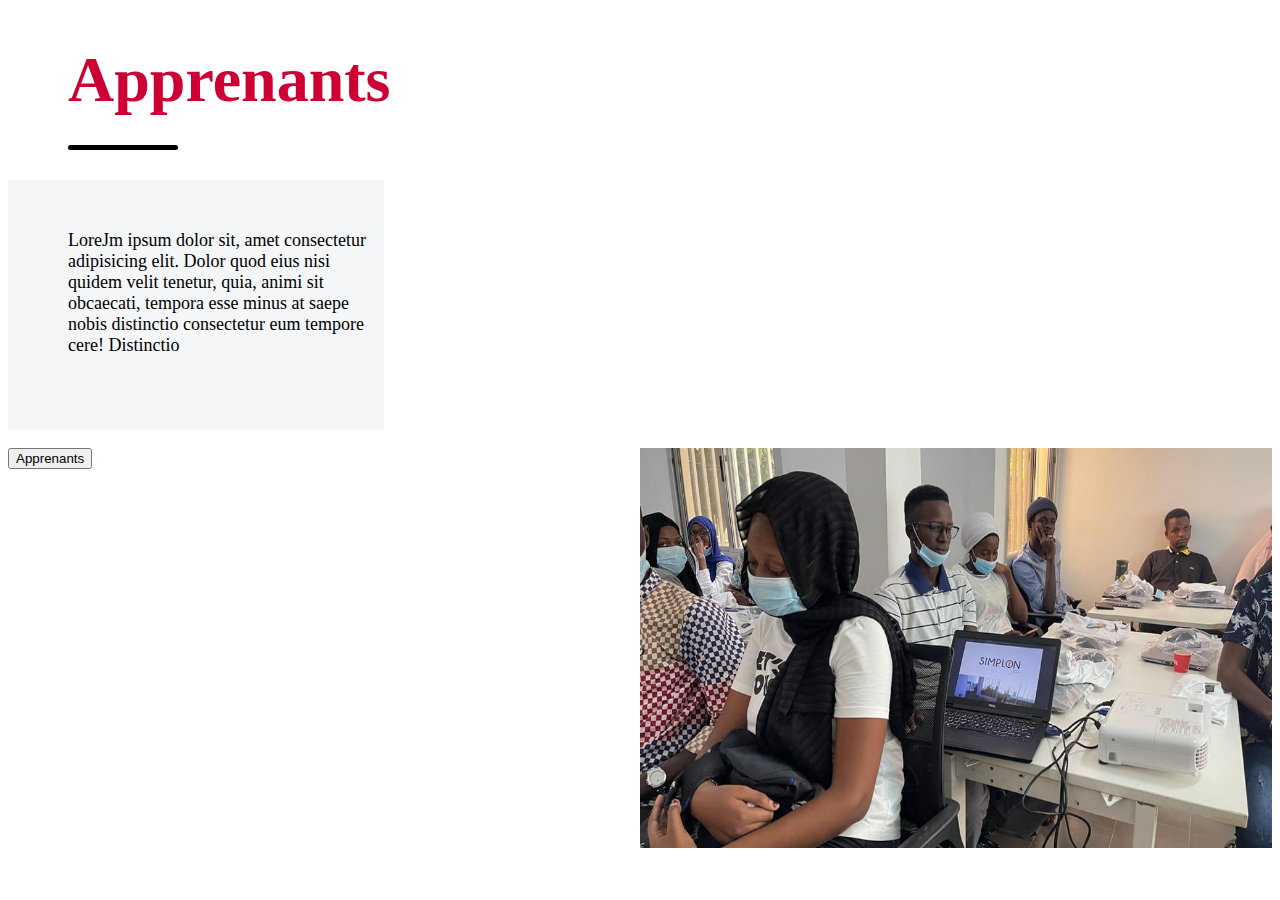
<file: Apprenants/index2.html>
<!DOCTYPE html>
<html lang="en">
<head>
    <meta charset="UTF-8">
    <meta name="viewport" content="width=device-width, initial-scale=1.0">
    <title>Document</title>
    <link rel="stylesheet" href="style2.css">
</head>
<body>
  <div class="apprenants">
        <div >
            <div class="titre-apprenant">
                <h1>Apprenants</h1>
                <div class="ligne"></div>
            </div>
            <div>
                <p class="text">
                    LoreJm ipsum dolor sit, amet consectetur 
                    adipisicing elit. Dolor quod eius nisi quidem velit 
                    tenetur, quia, animi sit obcaecati, tempora esse 
                    minus at saepe nobis distinctio consectetur eum 
                    tempore cere! Distinctio
                </p>
            </div>
        </div>
        <div class="card">
            <div>
                <img src="images/27.png" alt=""> <button>Apprenants</button>
               <!-- <button>3:23</button>
                <div class="ligne"></div>
            </div>
            <div>
                <p>Les anciens simploniens qui ont ete formes au 
                    developpement web et mobile dans la 
                    fabrique Simplon.co
                </p> -->
            </div>
           
        </div>
  </div>
</body>
</html>
</file>
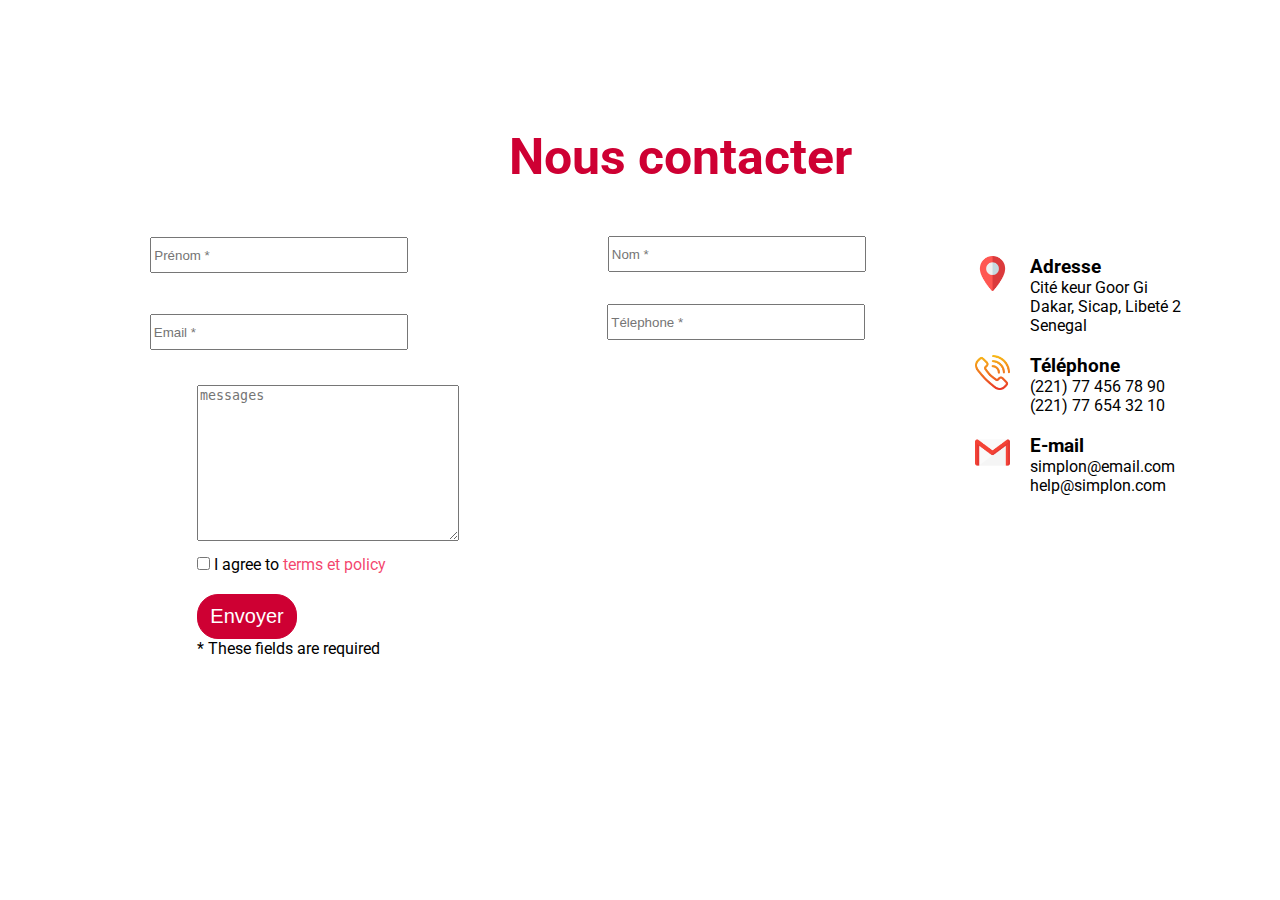
<file: contact/contact.html>
<!DOCTYPE html>
<html lang="fr">
<head>
    <meta charset="UTF-8">
    <meta name="viewport" content="width=device-width, initial-scale=1.0">
    <link rel="stylesheet" href="contact.css">
<link rel="preconnect" href="https://fonts.googleapis.com">
<link rel="preconnect" href="https://fonts.gstatic.com" crossorigin>
<link href="https://fonts.googleapis.com/css2?family=Roboto&display=swap" rel="stylesheet">
    <title>Contact</title>
</head>
<body>
    <header>
        <nav>

        </nav>
    </header>
    <main>
        <section class="contact">
            <h1>Nous contacter</h1>
            <div class="container_contact">
                <div class="parti_formu">
                    <div class="prenom_nom">
                    <div class="prénom">
                        <input type="text" name="nom" placeholder="Prénom *" style="width: 250px; height: 30px;">
                    </div>
                    <div class="nom">
                        <input type="text" name="nom" placeholder="Nom *" style="width: 250px; height: 30px;">
                    </div>
                   </div>
                   <div class="mail_phone">
                    <div class="mail">
                        <input type="email" name="mail" placeholder="Email *" style="width: 250px; height: 30px;">
                    </div>
                    <div class="phone">
                        <input type="tel" name="phone" placeholder="Télephone *" style="width: 250px; height: 30px;">
                    </div>
                   </div>
                   <div class="messages">
                    <div class="message">
                        <textarea name="message" id="" cols="30" rows="10" placeholder="messages"></textarea>
                    </div>
                    <div class="check">
                        <input type="checkbox" id="agreed" name="agreed" value="j'accept les termes">
                         <label for="agreed"> I agree to <span>terms et policy</span></label>
                        <button>Envoyer</button>
                        <p>* These fields are required</p>
                    </div>
                    </div>
                </div>
                <div class="cote_adress">
                    <div class="adress">
                        <img src="ima/espace-reserve.png" alt="iam" width="35" height="35">
                        <div>
                        <h3>Adresse</h3>
                        <p>Cité keur Goor Gi <br>
                            Dakar, Sicap, Libeté 2 <br>
                            Senegal</p>
                        </div>
                    </div>
                    <div class="tel">
                        <img src="ima/appel.png" alt="imaa" width="35" height="35">
                        <div>
                        <h3>Téléphone</h3>
                        <p>
                        (221) 77 456 78 90 <br>
                        (221) 77 654 32 10
                        </p>
                    </div>
                    </div>
                    <div class="mail">
                        <img src="ima/gmail.png" alt="mail" width="35" height="35">
                        <div>
                        <h3>E-mail</h3>
                        <p>simplon@email.com <br>
                            help@simplon.com</p>
                    </div>
                </div>
            </div>
        </section>
    </main>
</body>
</html>
</file>
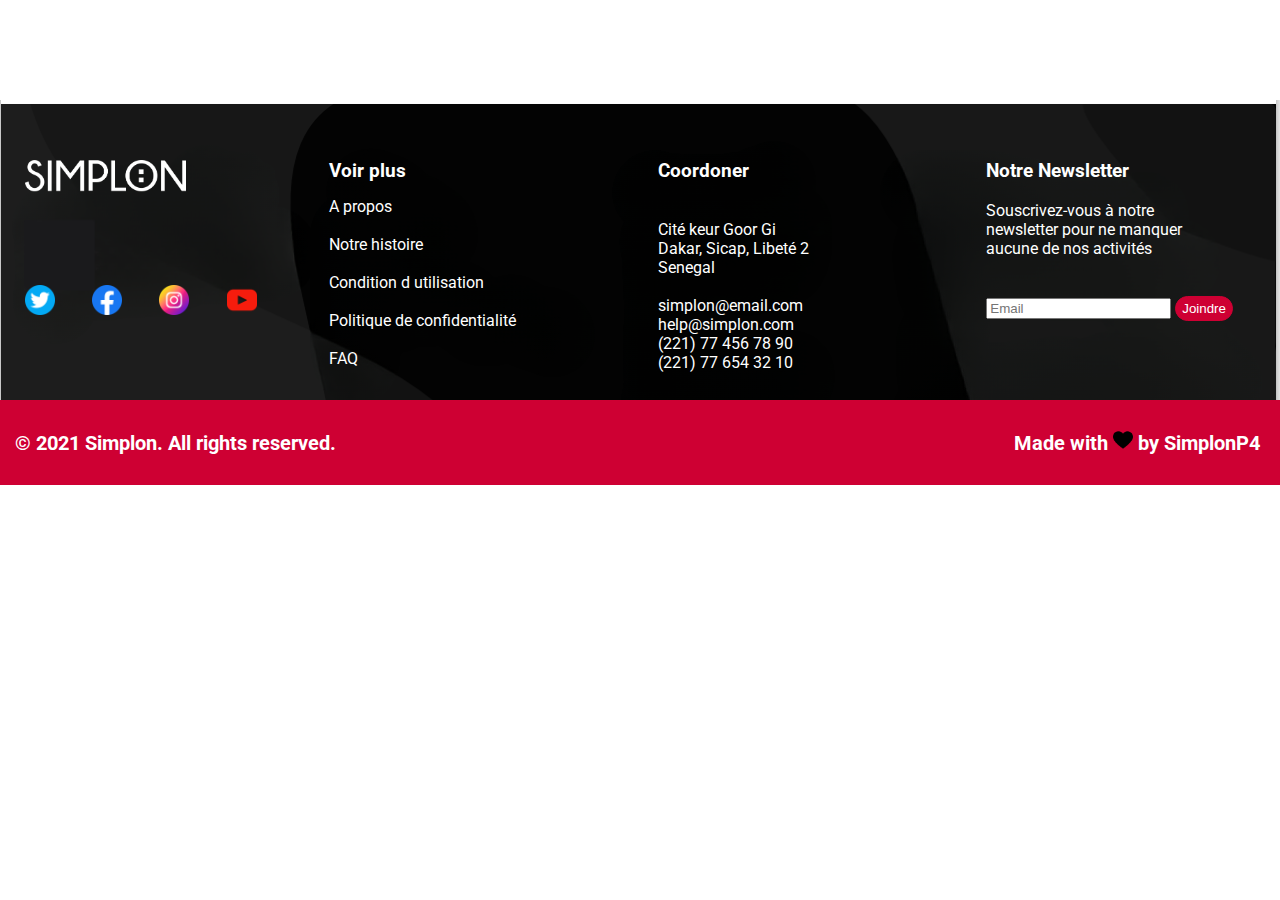
<file: footer/footer.html>
<!DOCTYPE html>
<html lang="en">
<head>
    <meta charset="UTF-8">
    <meta name="viewport" content="width=device-width, initial-scale=1.0">
    <link rel="preconnect" href="https://fonts.googleapis.com">
   <link rel="preconnect" href="https://fonts.gstatic.com" crossorigin>
    <link href="https://fonts.googleapis.com/css2?family=Roboto&display=swap" rel="stylesheet">
     <link rel="stylesheet" href="footer.css">
    <title>footer</title>
</head>
<body>
    <header>
        <nav></nav>
    </header>
    <main>
        <section>

        </section>
        <footer>
            <div class="contain_foot">
                <div class="logo-w">
                    <img src="image/15.png" alt="logo" width="60%" height="auto" class="logo">
                    <div class="icon">
                        <div>
                        <img src="image/twitter.png" alt="twitter" width="30" height="30">
                       </div>
                       <div>
                        <img src="image/facebook.png" alt="facbook" width="30" height="30">
                       </div>
                       <div>
                        <img src="image/instagram.png" alt="instagram" width="30" height="30">
                      </div>
                       <div>
                        <img src="image/youtube.png" alt="youtub" width="30" height="30">
                    </div>
                    </div>
                </div>
                <div class="voir_plus">
                    <h3>Voir plus</h3>
                    <p>
                        A propos <br>
                        <br>
                        Notre histoire <br>
                        <br>
                        Condition d utilisation <br>
                        <br>
                        Politique de confidentialité <br>
                        <br>
                        FAQ
                    </p>
                </div>
                <div class="coordoner">
                    <h3>Coordoner</h3>
                    <br>
                    <br>
                    <div>
                        <p>Cité keur Goor Gi <br>
                            Dakar, Sicap, Libeté 2 <br>
                            Senegal
                        </p>
                        <br>
                    </div>
                    <div>
                        <p>simplon@email.com <br>
                            help@simplon.com <br>
                            (221) 77 456 78 90 <br>
                            (221) 77 654 32 10 <br>
                        </p>
                    </div>
                    <br>
                    <br>
                </div>
                <div class="Newsletter">
                    <h3>Notre Newsletter</h3>
                    <br>
                    <div>
                        <p>
                            Souscrivez-vous à notre <br>
                            newsletter pour ne manquer <br>
                            aucune de nos activités
                        </p>
                    </div>
                    <br>
                    <br>
                    <div>
                        <input type="email" placeholder="Email" height="45">
                        <label for="email"><button>Joindre</button> </label>
                    </div>
                </div>
            </div>
            <div class="red_bar">
                <div class="red_1">
                    <p>© 2021 Simplon. All rights reserved.</p>
                </div>
                <div class="red_2">
                    <p>Made with <img src="image/silhouette-de-forme-simple-de-coeur.png" alt="" width="20" height="20"> by SimplonP4</p>
                </div>
            </div>
        </footer>
    </main>
</body>
</html>
</file>
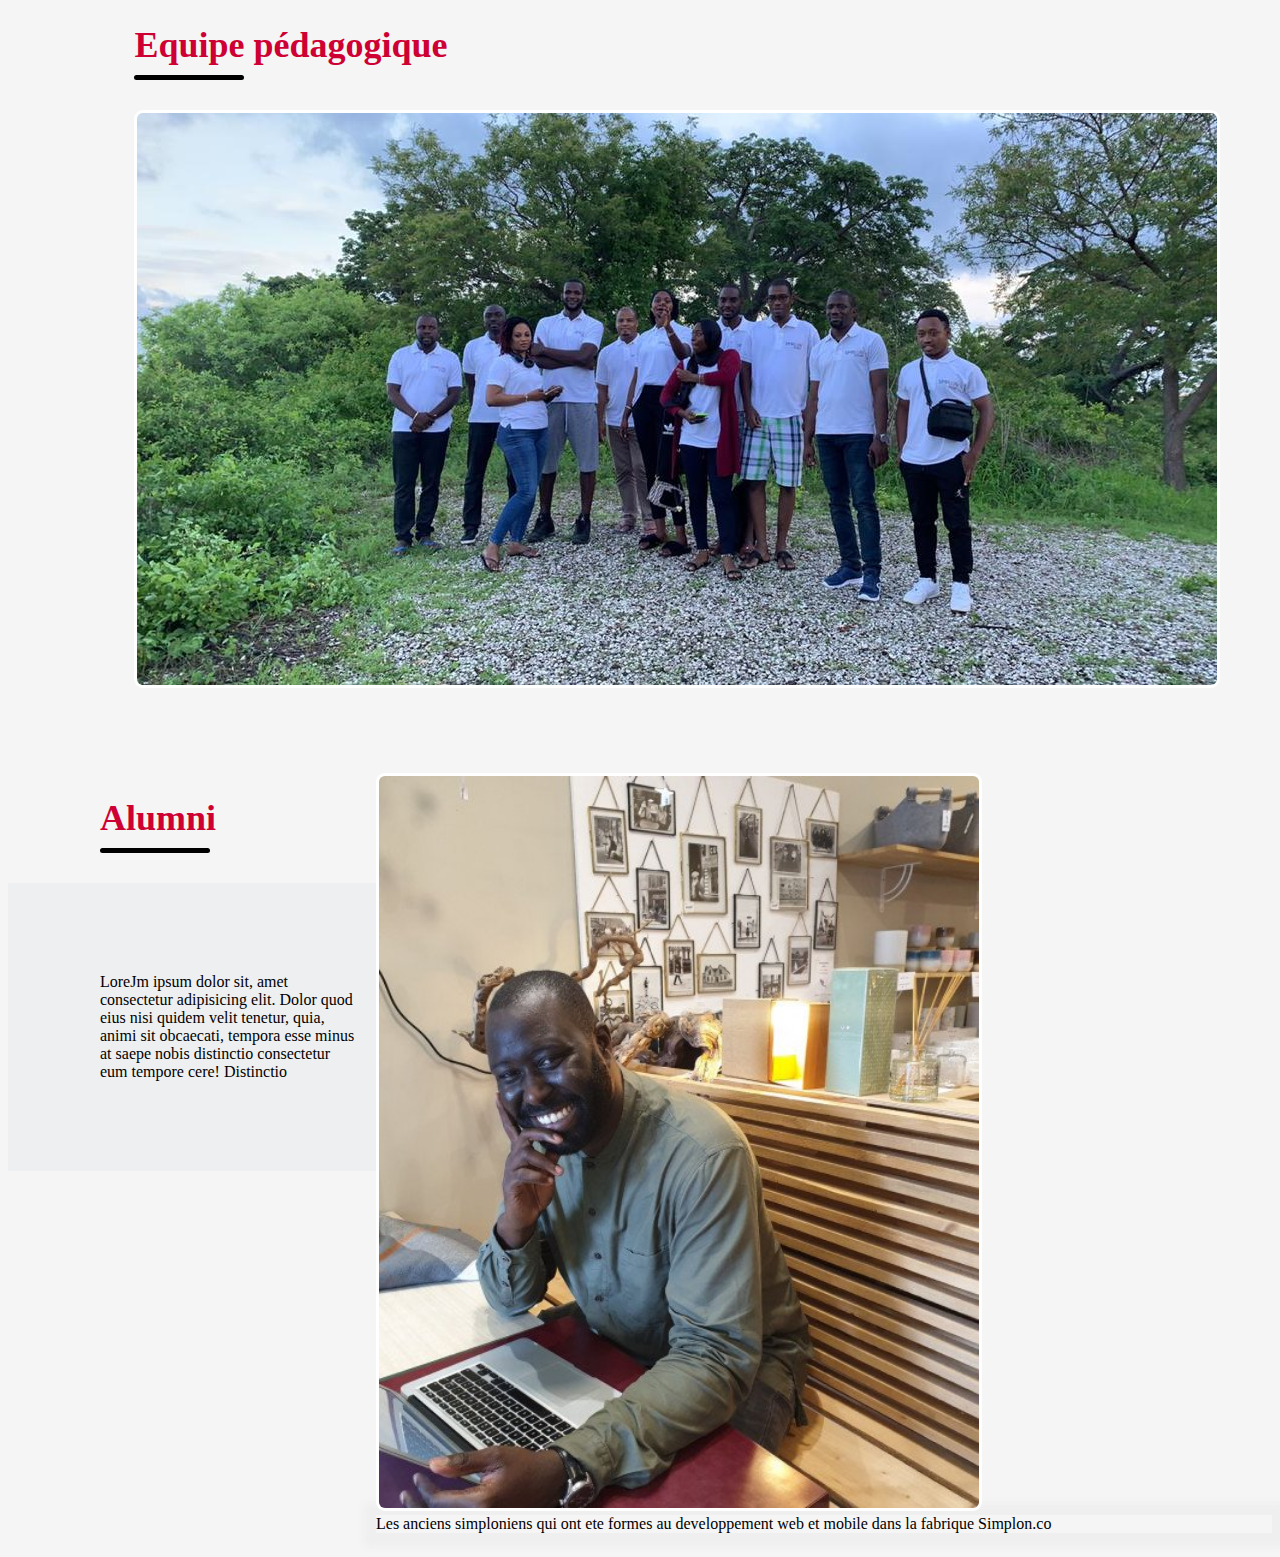
<file: L'equipe pédagogique/index3.html>
<!DOCTYPE html>
<html lang="en">
<head>
    <meta charset="UTF-8">
    <meta name="viewport" content="width=device-width, initial-scale=1.0">
    <title>Document</title>
    <link rel="stylesheet" href="style3.css">
</head>
<body class="body">
    <div class="titre-equipe">
        <h1>Equipe pédagogique</h1>
        <div class="ligne"></div>
    </div>
    <div class="photo">
        <img src="images/30.png" alt="">  <button>Equipe pédagogique</button> 
    </div>
    <div class="Alumni">
        <div>
            <div class="titre-Alumni">
                <h1>Alumni</h1>
                <div class="ligne"></div> 
            </div>
            <div>
                <p class="text">
                    LoreJm ipsum dolor sit, amet consectetur 
                    adipisicing elit. Dolor quod eius nisi quidem velit 
                    tenetur, quia, animi sit obcaecati, tempora esse 
                    minus at saepe nobis distinctio consectetur eum 
                    tempore cere! Distinctio
                </p>
            </div>
        </div>
        <div class="Simplon-Alumni">
            <img src="images/8.png" alt=""><!--<button>Equipe pédagogique</button>-->  
           <!-- <div class="ligne"></div> <button>3:23</button>--> 
            <p class="description">Les anciens simploniens qui ont ete formes au 
                developpement web et mobile dans la 
                fabrique Simplon.co</p>
        </d iv>
    </div>
</body>
</html>
</file>
<file: Apprenants/style2.css>
.titre-apprenant{
    color:  #ce0033;
    font-size: 32px;
    margin-left: 60px;
}
.ligne{
    background: black;
    width:110px;
    height: 5px;
    border-radius: 10px;
    margin-bottom: 30px;
    margin-top: -15px;
}
.text  {
    font-size: 18px;
    background-color: rgb(244, 246, 248);
    width: 25%;
    height: 200px;
    padding-left: 60px;
    padding-top: 50px;
}
.apprenant{
    display: flex;
}
.card img{
    width: 50%;
    height: 400px;
    float: right;
    margin-top: 0;
}
</file>
<file: contact/contact.css>
*{
    margin: 0;
}
body{
    font-family: 'Roboto', sans-serif;
}
.contact{
    margin-left: 50px;
    margin-top: 10%;
    background: #fff;
}
.contact h1{
    text-align: center;
    color: #ce0033;
    margin: 35px 0 50px 30px;
    font-size: 50px;
}
span{
    color: #f00640c3;
}
.container_contact{
    display: grid;
    grid-template-columns: 1.5fr 0.5fr;
    gap: 10px;
}
.parti_formu{
    display: flex;
    justify-content: space-between;
    flex-direction: column;
    flex-wrap: wrap;
}
.prenom_nom{
    display: flex;
    justify-content: space-around;
}
.prenom_nom .prénom{
    border: 1px solid #fff;
    border-radius: 30px;
}
.mail_phone{
    margin-top: 20px;
    display: flex;
    justify-content: space-around;
    align-content: center;
    align-items: center;
}
.messages{
    margin-top: 35px;
    margin-left: 147px;
    width: 700px;
    height: 300px;
}
.check{
    margin-top: 10px;
}
button{
    display: flex;
    margin-top: 20px;
   justify-content: center;
    padding: 10px;
    width: 100px;
    font-size: 20px;
    border: 1px solid #ce0033;
    border-radius: 21px;
    background: #ce0033;
    color: #fff;

}
.cote_adress{
    display: flex;
    flex-direction: column;
}
.cote_adress img{
    margin-right: 20px;
}
.tel, .adress, .mail{
    display: flex;
    margin-top: 20px;
}
</file>
<file: footer/footer.css>
*{
    margin: 0;
}
body{
    font-family: 'Roboto', sans-serif;
}
.contain_foot{
    height: 300px;
    margin-top: 100px;
    display: grid;
    grid-template-columns: 1fr 1fr 1fr 1fr;
    gap: 35px;
    justify-content: space-around;
    background: url('image/image_footer.png');
    background-size: cover;
    background-blend-mode: darken;
    color: #fff;
}
.logo-w{
    margin-left: 25px;
    padding-top: 60px;
    display: grid;
    grid-template-rows: 1fr 1fr;
}
.icon{
   display: grid;
   grid-template-columns: 1fr 1fr 1fr 1fr;
}
.voir_plus{
    display: flex;
    flex-direction: column;
}
.voir_plus h3{
    padding-top: 60px;
    padding-bottom: 15px;
}
.coordoner{
    padding-top: 60px;
}
.Newsletter{
    padding-top: 60px; 
}
button{
    background-color: #ce0033;
    color: #fff;
    height: 25px;
    border: 1px solid #ce0033;
    border-radius: 20px;
}
.red_bar{
    padding-top: 30px;
    padding-bottom: 30px;
    color: #fff;
    font-size: 20px;
    font-weight: bold;
    display: grid;
    grid-template-columns: 1fr 1fr;
    background: #ce0033;
}
.red_1{
    display: flex;
    justify-content: flex-start;
    align-items: center;
    margin-left: 15px;
}
.red_2{
    display: flex;
    justify-content: flex-end;
    margin-right: 20px;
}
</file>
<file: L'equipe pédagogique/style3.css>
.body {
    background-color: whitesmoke;
}
.titre-equipe{
    color: #ce0033;
    margin-left: 10%;
    font-size: 18px;
}
img{
    margin-left: 10%;
    border-radius: 9px;
    border: solid white;
    position: relative;
}
.ligne{
    background: black;
    width:110px;
    height: 5px;
    border-radius: 10px;
    margin-bottom: 30px;
    margin-top: -15px;
   

}
.photo button{
    position:relative ;
    bottom: 500px;
    right: 1150px;
    background-color: #ce0033;
    text-decoration: none;
    border: 0;
    color: white;
    border-radius: 6px;
    font-size: 25px;
}
.titre-Alumni{
    color: #ce0033;
    margin-left: 25%;
    font-size: 18px;
} 
.Alumni {
    display: flex;
    margin-top: 50px;
}
.text{
    width:70%;
    padding-left: 25%;
    padding-top: 90px;
    padding-bottom: 90px;
    padding-right: 20px;
    background-color: rgb(238, 239, 240);

}
.Simplon-Alumni img {
    width: 600px;
    margin-right: 290px ;
    margin-left: 0%;
}
.Simplon-Alumni button{
    position: absolute;
    right: -2px;
}
.description{
    background-attachment: white;
    box-shadow: 1px 1px 8px 13px rgb(240, 239, 239);
    margin-top: 0;
}
</file>
